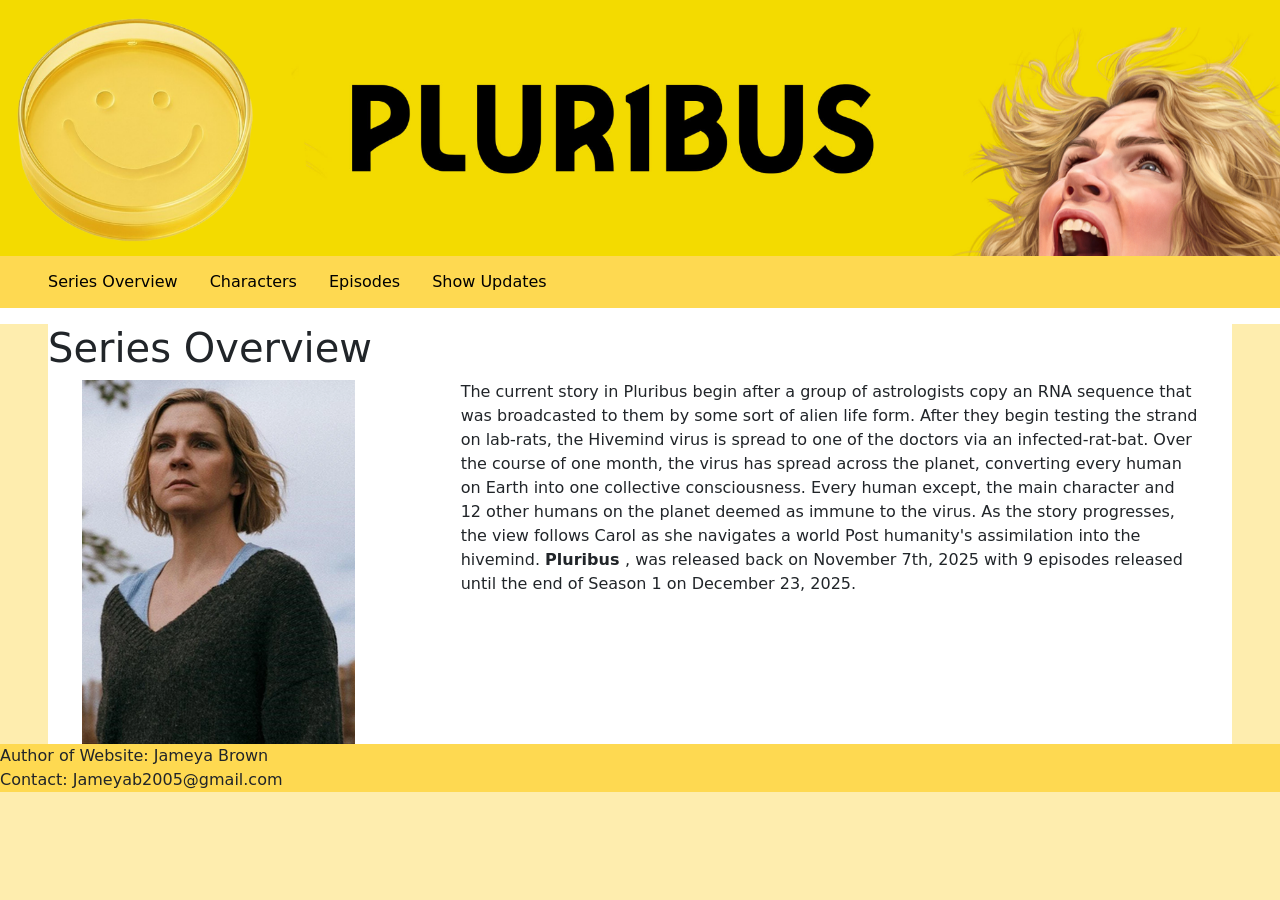
<file: index.html>
<!DOCTYPE html>
<html lang="en">

<head>
    <meta charset="utf-8">
    <Title>Pluribus Overview</Title>
    <link href="grid1.css" rel="stylesheet">
    <link href="main.css" rel="stylesheet">
    <link href="https://cdn.jsdelivr.net/npm/bootstrap@5.3.8/dist/css/bootstrap.min.css" rel="stylesheet" integrity="sha384-sRIl4kxILFvY47J16cr9ZwB07vP4J8+LH7qKQnuqkuIAvNWLzeN8tE5YBujZqJLB" crossorigin="anonymous">
       <script src="https://cdn.jsdelivr.net/npm/bootstrap@5.3.8/dist/js/bootstrap.bundle.min.js"></script>
</head>

<body>
     <img class ="heading_img" src="Plurb.png" alt="Carol in shock">
     <nav>
        <ul>
            <li><a href="index.html">Series Overview</a></li>
            <li><a href="characters.html">Characters</a></li>
            <li><a href="episodes.html">Episodes</a></li>
            <li><a href="updates.html" >Show Updates</a></li>
        </ul>
    </nav>
    <div class="website">
<div class="ncontainer">
    <div></div>
    <div>
</div>
<div class="header"><h1>Series Overview</h1></div>
    <div class="container">
    <img class ="carol-1" src="Carol_Sturka.png" alt="Carol in shock">
     <div>The current story in Pluribus begin after a group of astrologists copy an RNA sequence that was broadcasted to them by some sort of alien life form. After they begin testing the strand on lab-rats, the Hivemind virus is spread to one of the doctors via an infected-rat-bat. Over the course of one month, the virus has spread across the planet, converting every human on Earth into one collective consciousness. Every human except, the main character and 12 other humans on the planet deemed as immune to the virus. As the story progresses, the view follows Carol as she navigates a world Post humanity's assimilation into the hivemind. <strong> Pluribus </strong>, was released back on November 7th, 2025 with 9 episodes released until the end of Season 1 on December 23, 2025. </div>
</div>
</div>
    </div>
 <footer> Author of Website: Jameya Brown <br> Contact: Jameyab2005@gmail.com</footer>
</body>
</html>
</file>
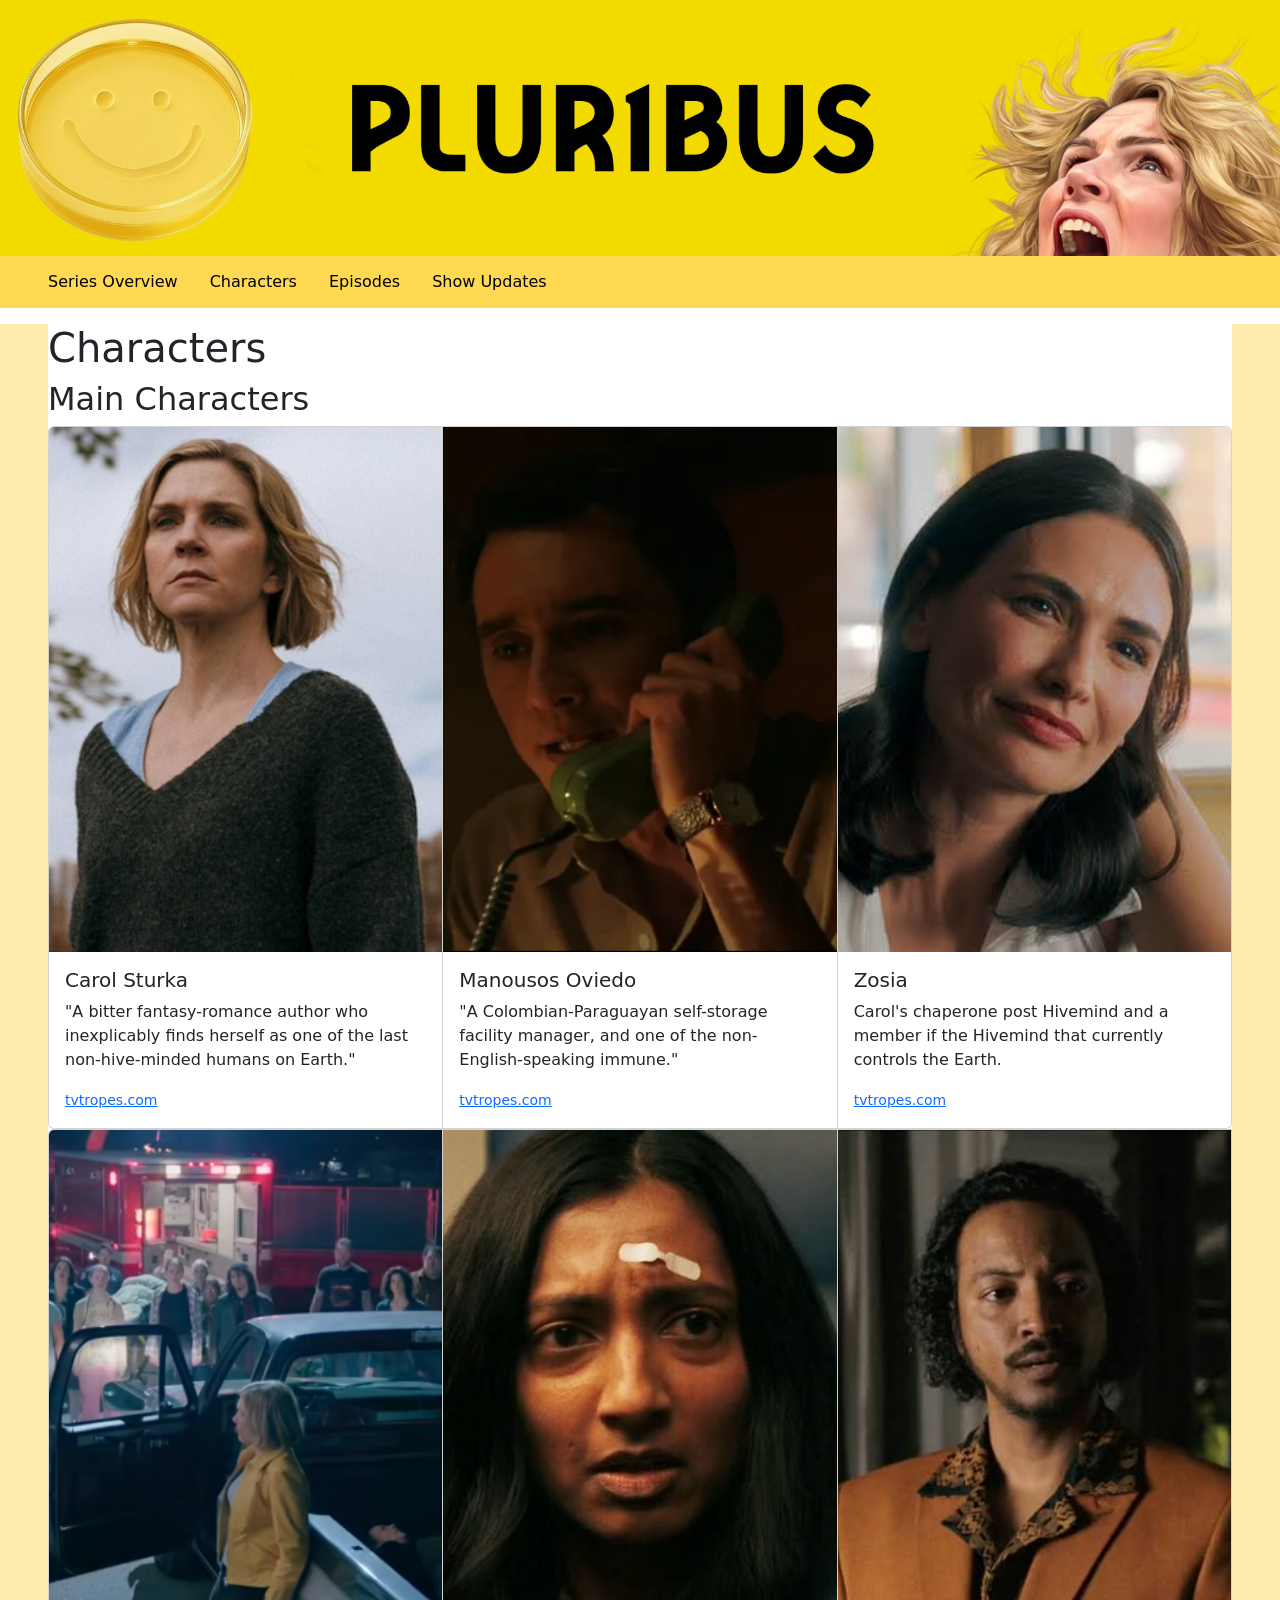
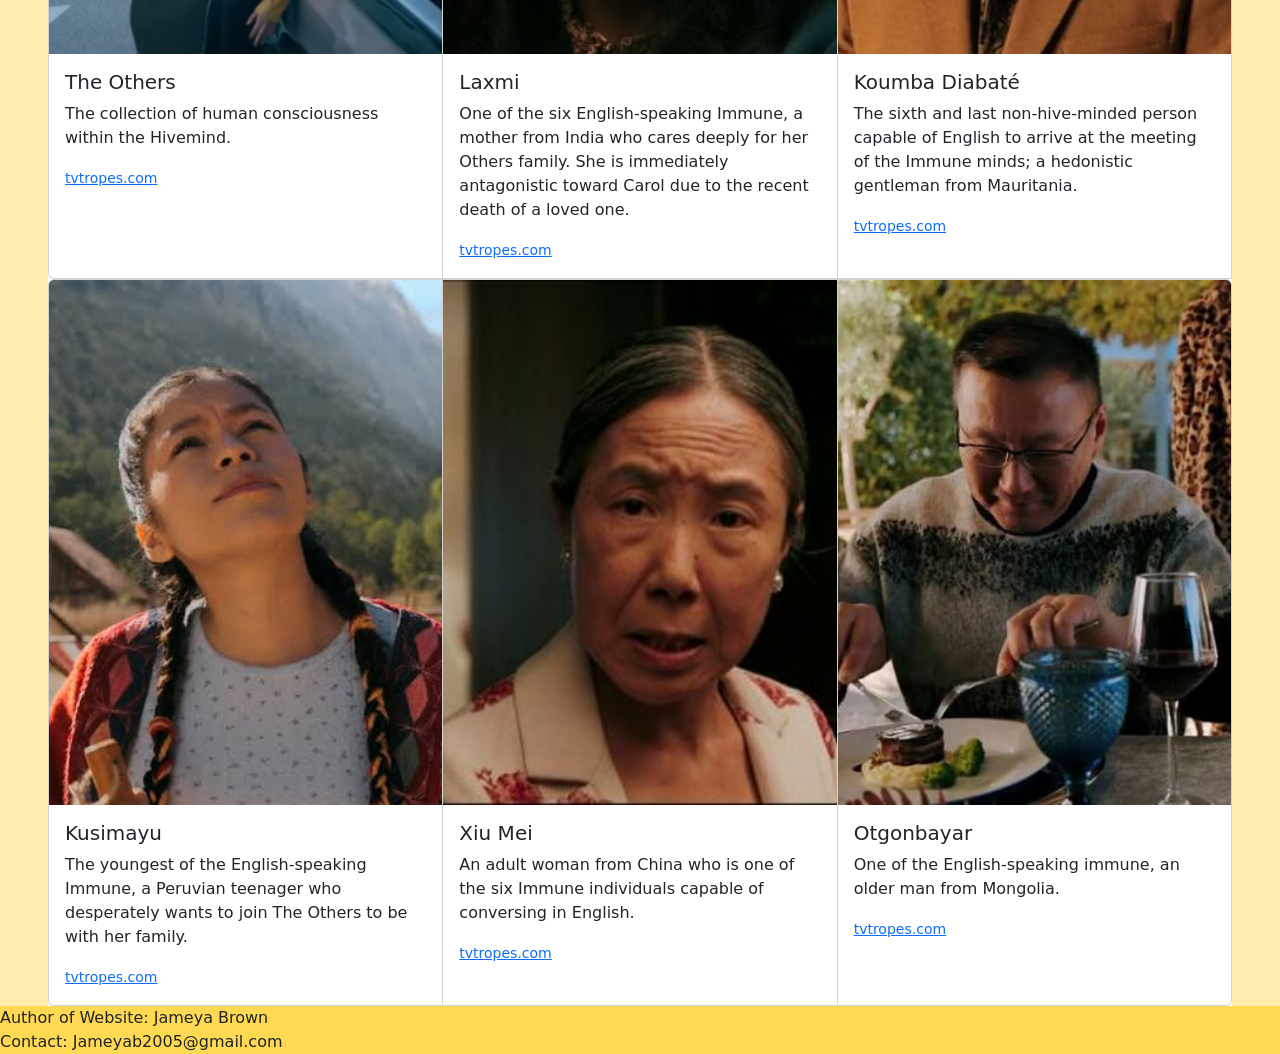
<file: characters.html>
<!DOCTYPE html>
<html lang="en">
<head>
    <meta charset="utf-8">
     <link href="main.css" rel="stylesheet">
      <link href="grid1.css" rel="stylesheet">
      <link href="https://cdn.jsdelivr.net/npm/bootstrap@5.3.8/dist/css/bootstrap.min.css" rel="stylesheet" integrity="sha384-sRIl4kxILFvY47J16cr9ZwB07vP4J8+LH7qKQnuqkuIAvNWLzeN8tE5YBujZqJLB" crossorigin="anonymous">
       <script src="https://cdn.jsdelivr.net/npm/bootstrap@5.3.8/dist/js/bootstrap.bundle.min.js"></script>
       <Title>Pluribus Overview</Title>
</head>
<body>
<img class ="heading_img" src="Plurb.png" alt="Carol in shock">
<nav>
        <ul>
            <li><a href="index.html">Series Overview</a></li>
            <li><a href="characters.html">Characters</a></li>
            <li><a href="episodes.html">Episodes</a></li>
            <li><a href="updates.html" >Show Updates</a></li>
        </ul>
    </nav>
    <div class="website">
           
<h1>Characters</h1>
        <h2>Main Characters</h2>
    <div class="groups">
       <div class="card-group">
  <div class="card">
    <img src="Carol_Sturka.png" class="card-img-top" alt="Carol_Sturka">
    <div class="card-body">
      <h5 class="card-title">Carol Sturka</h5>
      <p class="card-text">"A bitter fantasy-romance author who inexplicably finds herself as one of the last non-hive-minded humans on Earth."</p>
      <p class="card-text"><small class="text-muted"><a href="https://tvtropes.org/pmwiki/pmwiki.php/Characters/Pluribus"> tvtropes.com</a></small></p>
    </div>
  </div>
  <div class="card">
    <img src="Manousos.jpg" class="card-img-top" alt="Oviedo">
    <div class="card-body">
      <h5 class="card-title">Manousos Oviedo</h5>
      <p class="card-text">"A Colombian-Paraguayan self-storage facility manager, and one of the non-English-speaking immune."</p>
      <p class="card-text"><small class="text-muted"><a href="https://tvtropes.org/pmwiki/pmwiki.php/Characters/Pluribus"> tvtropes.com</a></small></p>
    </div>
  </div>
  <div class="card">
    <img src="Zosia.jpg" class="card-img-top" alt="Zosia">
    <div class="card-body">
      <h5 class="card-title">Zosia</h5>
      <p class="card-text">Carol's chaperone post Hivemind and a member if the Hivemind that currently controls the Earth.</p>
      <p class="card-text"><small class="text-muted"><a href="https://tvtropes.org/pmwiki/pmwiki.php/Characters/Pluribus"> tvtropes.com</a></small></p>
    </div>
  </div>
</div>
<div class="card-group">
  <div class="card">
    <img src="Others.png" class="card-img-top" alt="The Others">
    <div class="card-body">
      <h5 class="card-title">The Others</h5>
      <p class="card-text">The collection of human consciousness within the Hivemind.</p>
      <p class="card-text"><small class="text-muted"><a href="https://tvtropes.org/pmwiki/pmwiki.php/Characters/Pluribus"> tvtropes.com</a></small></p>
    </div>
  </div>
  <div class="card">
    <img src="laxmi.jpg" class="card-img-top" alt="Laxmi">
    <div class="card-body">
      <h5 class="card-title">Laxmi</h5>
      <p class="card-text">One of the six English-speaking Immune, a mother from India who cares deeply for her Others family. She is immediately antagonistic toward Carol due to the recent death of a loved one.</p>
      <p class="card-text"><small class="text-muted"><a href="https://tvtropes.org/pmwiki/pmwiki.php/Characters/Pluribus"> tvtropes.com</a></small></p>
    </div>
  </div>
  <div class="card">
    <img src="Koumba.jpg" class="card-img-top" alt="Koumba">
    <div class="card-body">
      <h5 class="card-title">Koumba Diabaté</h5>
      <p class="card-text">The sixth and last non-hive-minded person capable of English to arrive at the meeting of the Immune minds; a hedonistic gentleman from Mauritania.</p>
      <p class="card-text"><small class="text-muted"><a href="https://tvtropes.org/pmwiki/pmwiki.php/Characters/Pluribus"> tvtropes.com</a></small></p>
    </div>
  </div>
  <div class="card-group">
  <div class="card">
    <img src="Kusimayu.jpg" class="card-img-top" alt="Kusimayu">
    <div class="card-body">
      <h5 class="card-title">Kusimayu</h5>
      <p class="card-text">The youngest of the English-speaking Immune, a Peruvian teenager who desperately wants to join The Others to be with her family.</p>
      <p class="card-text"><small class="text-muted"><a href="https://tvtropes.org/pmwiki/pmwiki.php/Characters/Pluribus"> tvtropes.com</a></small></p>
    </div>
  </div>
  <div class="card">
    <img src="Xiu_Mei.jpg" class="card-img-top" alt="Xiu">
    <div class="card-body">
      <h5 class="card-title">Xiu Mei</h5>
      <p class="card-text">An adult woman from China who is one of the six Immune individuals capable of conversing in English.</p>
      <p class="card-text"><small class="text-muted"><a href="https://tvtropes.org/pmwiki/pmwiki.php/Characters/Pluribus"> tvtropes.com</a></small></p>
    </div>
  </div>
  <div class="card">
    <img src="Otogonbayar.jpg" class="card-img-top" alt="Otgonbayar">
    <div class="card-body">
      <h5 class="card-title">Otgonbayar</h5>
      <p class="card-text">One of the English-speaking immune, an older man from Mongolia.</p>
      <p class="card-text"><small class="text-muted"><a href="https://tvtropes.org/pmwiki/pmwiki.php/Characters/Pluribus"> tvtropes.com</a></small></p>
    </div>
  </div>
  </div>
  </div>
  </div>
    
    </div>
    <footer> Author of Website: Jameya Brown <br> Contact: Jameyab2005@gmail.com</footer>
</body>

 
</html>
</file>
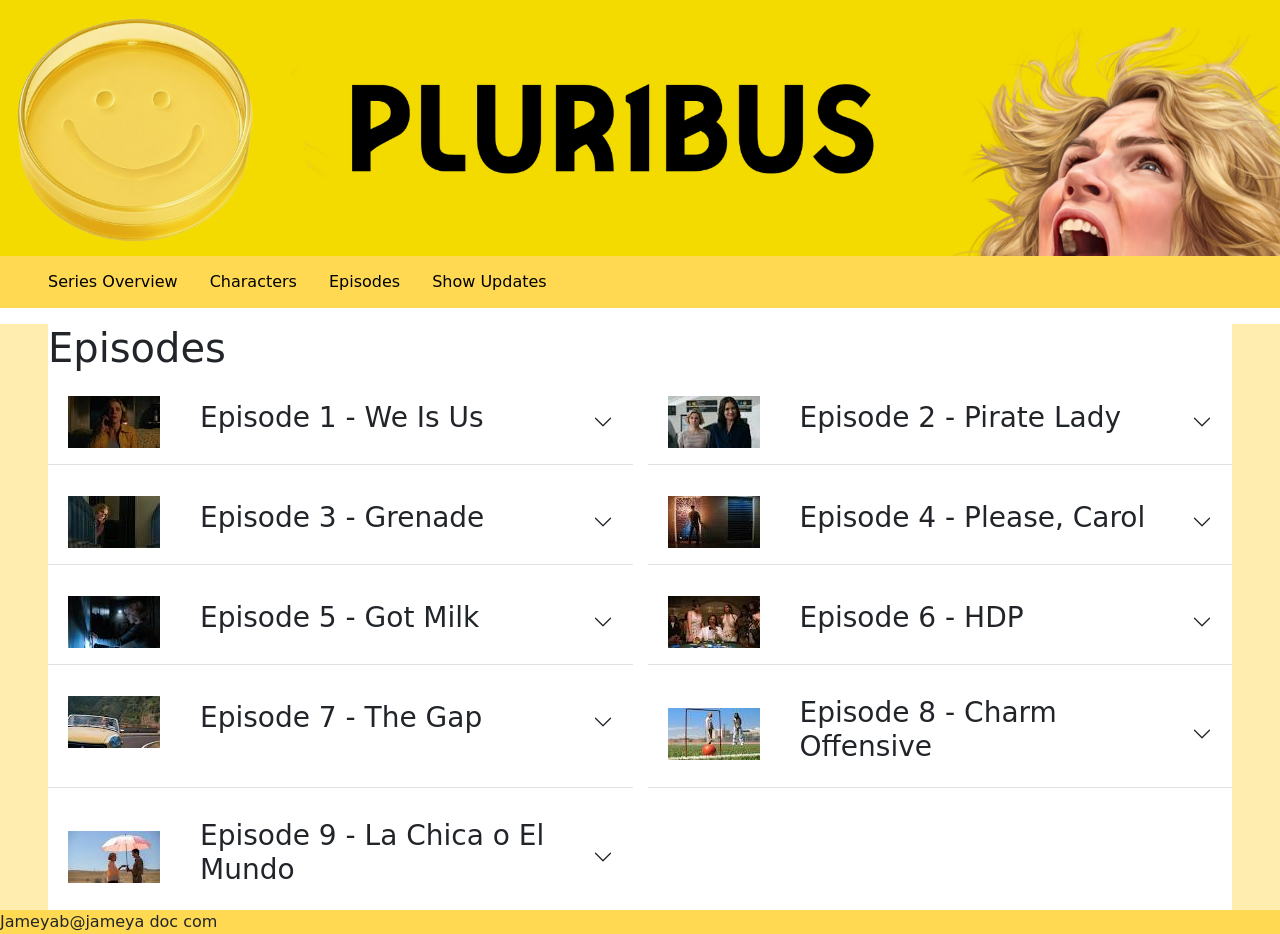
<file: episodes.html>
<!DOCTYPE html>
<html lang="en">
<head>
    <meta charset="utf-8">
     <meta name="viewport" content="width=device-width, initial-scale=1">
      <link href="main.css" rel="stylesheet">
       <link href="grid1.css" rel="stylesheet">
       <link href="https://cdn.jsdelivr.net/npm/bootstrap@5.3.8/dist/css/bootstrap.min.css" rel="stylesheet" integrity="sha384-sRIl4kxILFvY47J16cr9ZwB07vP4J8+LH7qKQnuqkuIAvNWLzeN8tE5YBujZqJLB" crossorigin="anonymous">
       <script src="https://cdn.jsdelivr.net/npm/bootstrap@5.3.8/dist/js/bootstrap.bundle.min.js"></script>
         <Title>Pluribus Overview</Title>
</head>
<body>
  <img class ="heading_img" src="Plurb.png" alt="Carol in shock">
  <nav>
        <ul>
            <li><a href="index.html">Series Overview</a></li>
            <li><a href="characters.html">Characters</a></li>
            <li><a href="episodes.html">Episodes</a></li>
            <li><a href="updates.html" >Show Updates</a></li>
        </ul>
    </nav>
    <div class= "website">
  
    <h1>Episodes</h1>
    <div class="episodes">

   <div class="accordion accordion-flush" id="accordionFlushExample">
  <div class="accordion-item">
    <h2 class="accordion-header" id="flush-headingOne">
      <button class="accordion-button collapsed" type="button" data-bs-toggle="collapse" data-bs-target="#flush-collapseOne" aria-expanded="false" aria-controls="flush-collapseOne">
            <img class="accordian-img" src="Carol1.jpg" alt="episode 1 image">
        <h3>Episode 1 - We Is Us</h3>
      </button>
    </h2>
    <div id="flush-collapseOne" class="accordion-collapse collapse" aria-labelledby="flush-headingOne" data-bs-parent="#accordionFlushExample">
      <div class="accordion-body">An astronomer's finding shakes the world, leaving Carol Sturka, a grumpy novelist, deeply unsettled by the resulting unfamiliar reality.</div>
    </div>
  </div>

  <div class="accordion-item">
    <h2 class="accordion-header" id="flush-headingTwo">
      <button class="accordion-button collapsed" type="button" data-bs-toggle="collapse" data-bs-target="#flush-collapseTwo" aria-expanded="false" aria-controls="flush-collapseTwo">
         <img class="accordian-img" src="ep2.jpg" alt="episode 1 image">
        <h3>Episode 2 - Pirate Lady</h3>
      </button>
    </h2>
    <div id="flush-collapseTwo" class="accordion-collapse collapse" aria-labelledby="flush-headingTwo" data-bs-parent="#accordionFlushExample">
      <div class="accordion-body">A curiously familiar face introduces Carol to the bizarre new normal. A gathering in Europe brings strangers together, and causes friction.</div>
    </div>
  </div>

  <div class="accordion-item">
    <h2 class="accordion-header" id="flush-headingThree">
      <button class="accordion-button collapsed" type="button" data-bs-toggle="collapse" data-bs-target="#flush-collapseThree" aria-expanded="false" aria-controls="flush-collapseThree">
       <img class="accordian-img" src="ep3.jpg" alt="episode 1 image">
       <h3> Episode 3 - Grenade </h3>
      </button>
    </h2>
    <div id="flush-collapseThree" class="accordion-collapse collapse" aria-labelledby="flush-headingThree" data-bs-parent="#accordionFlushExample">
      <div class="accordion-body">The World just wants to help which infuriates Carol. A heart-to-heart conversation ends with a bang.</div>
    </div>
  </div>
  
   <div class="accordion-item">
    <h2 class="accordion-header" id="flush-headingFour">
      <button class="accordion-button collapsed" type="button" data-bs-toggle="collapse" data-bs-target="#flush-collapseFour" aria-expanded="false" aria-controls="flush-collapseFour">
            <img class="accordian-img" src="ep4.jpg" alt="episode 1 image">
        <h3>Episode 4 - Please, Carol</h3>
      </button>
    </h2>
    <div id="flush-collapseFour" class="accordion-collapse collapse" aria-labelledby="flush-headingFour" data-bs-parent="#accordionFlushExample">
      <div class="accordion-body">Carol tests the boundaries of this weirdly honest world at the expense of her ego; far away, a resolute individual learns he is not alone.</div>
    </div>
  </div>
  
   <div class="accordion-item">
    <h2 class="accordion-header" id="flush-headingFive">
      <button class="accordion-button collapsed" type="button" data-bs-toggle="collapse" data-bs-target="#flush-collapseFive" aria-expanded="false" aria-controls="flush-collapseFive">
            <img class="accordian-img" src="ep5.jpg" alt="episode 1 image">
        <h3>Episode 5 - Got Milk</h3>
      </button>
    </h2>
    <div id="flush-collapseFive" class="accordion-collapse collapse" aria-labelledby="flush-headingFive" data-bs-parent="#accordionFlushExample">
      <div class="accordion-body">Despite dealing with loneliness, Carol doubles down on her investigation. Meanwhile, howls in the night reveal a new source of danger.</div>
    </div>
  </div>

   <div class="accordion-item">
    <h2 class="accordion-header" id="flush-headingSic">
      <button class="accordion-button collapsed" type="button" data-bs-toggle="collapse" data-bs-target="#flush-collapseSix" aria-expanded="false" aria-controls="flush-collapseSix">
           <img class="accordian-img" src="ep6.jpg" alt="episode 1 image">
        <h3>Episode 6 - HDP</h3>
      </button>
    </h2>
    <div id="flush-collapseSix" class="accordion-collapse collapse" aria-labelledby="flush-headingSix" data-bs-parent="#accordionFlushExample">
      <div class="accordion-body">Carol shares a horrific discovery and learns new truths in the process; Mr. Diabaté lives life to the fullest in Sin City.</div>
    </div>
  </div>
  
   <div class="accordion-item">
    <h2 class="accordion-header" id="flush-headingSeven">
      <button class="accordion-button collapsed" type="button" data-bs-toggle="collapse" data-bs-target="#flush-collapseSeven" aria-expanded="false" aria-controls="flush-collapseSeven">
            <img class="accordian-img" src="ep7.jpg" alt="episode image">
       <h3>Episode 7 - The Gap</h3> 
      </button>
    </h2>
    <div id="flush-collapseSeven" class="accordion-collapse collapse" aria-labelledby="flush-headingSeven" data-bs-parent="#accordionFlushExample">
      <div class="accordion-body">Manousos begins a dangerous trek to meet Carol. Returning home from Las Vegas, Carol gets creative with her rebellion.</div>
    </div>
  </div>
  
   <div class="accordion-item">
    <h2 class="accordion-header" id="flush-headingEight">
      <button class="accordion-button collapsed" type="button" data-bs-toggle="collapse" data-bs-target="#flush-collapseEight" aria-expanded="false" aria-controls="flush-collapseEight">
            <img class="accordian-img" src="ep8.jpg" alt="episode image">
       <h3>Episode 8 - Charm Offensive</h3> 
      </button>
    </h2>
    <div id="flush-collapseEight" class="accordion-collapse collapse" aria-labelledby="flush-headingEight" data-bs-parent="#accordionFlushExample">
      <div class="accordion-body">Carol's new approach to The Others yields unexpected revelations; Manousos finds himself in strange territory upon regaining consciousness.</div>
    </div>
  </div>
  
   <div class="accordion-item">
    <h2 class="accordion-header" id="flush-headingNine">
      <button class="accordion-button collapsed" type="button" data-bs-toggle="collapse" data-bs-target="#flush-collapseNine" aria-expanded="false" aria-controls="flush-collapseNine">
        <img class="accordian-img" src="ep9.jpg" alt="episode image">
        <h3>Episode 9 - La Chica o El Mundo</h3>
      </button>
    </h2>
    <div id="flush-collapseNine" class="accordion-collapse collapse" aria-labelledby="flush-headingNine" data-bs-parent="#accordionFlushExample">
      <div class="accordion-body">Manousos arrives in Albuquerque and complications ensue. Carol visits the last best place on Earth.</div>
    </div>
  </div>
</div>
</div>
    </div>
    <footer> Jameyab@jameya doc com</footer>
</body>
</html>
</file>
<file: grid1.css>
@charset "utf-8";

.ncontainer {
     display: grid;
     grid-template-columns: 2fr;
}

.container {
     display: grid;
     grid-template-columns:1fr 2fr ;
     column-gap: 10px;
}

.header {
     display: grid;
     justify-content: center;
      grid-template-columns: 1fr 1fr;
}





.characters {
    display: grid;
    grid-template-columns: 1fr 1fr 1fr;
     justify-content: center;
     
}

.gallery {
    display: grid;
    grid-template-columns: 1fr 1fr 1fr;
    grid-template-rows: 1fr 1fr 1fr;
     justify-content: center;
     padding: 10px;
}

#accordionFlushExample {
  display: grid;
  grid-template-columns: repeat(2, 1fr);
  gap: 15px; 
}
</file>
<file: main.css>
@charset "utf-8";

/*base*/

html {
    background-color: #FEEDAE;
}

body { 
    margin: 0;
    background-color: #EDF7FF;
}


 body > footer::after {
    clear: both;
    content: "";
    display: table;
 }


/* List style */

ul {
    list-style-type: none;
    margin: 0;
    padding: 0;
    overflow: hidden;
    background-color:  #FED951;
}

ul li {
    float: left;
}

ul li a {
     display: block;
     color: black;
     text-align: center;
     padding: 14px 16px;
     text-decoration: none;
}

nav {
    margin:0;
    background-color: #FED951;
}


form {
    border-radius: 5px;
    padding: 20px;
}

label {display: block;} 

input[type=text], select {

    width: 20%;
    padding: 12px;
    margin: 8px 0;
    display: inline-block;
    border: 1px solid;
}

/* Divs */

.page {
    max-width: 1000px;
    margin: 0;
    border-left: 3px transparent #FED951;
    border-right: 3px transparent #FED951;
}

.website {
    border-left: 3em solid #FEEDAE;
    border-right: 3em solid #FEEDAE;
        margin: 0;
    
}



.card-img-top{
    aspect-ratio: 3 / 4;
object-fit: cover;
}

div.gallery-item {
  margin: 5px;
  border: 1px solid #ccc;
  width: 180px;
}

div.gallery-item:hover {
  border: 1px solid #777;
}

div.gallery-item img {
  width: 100%;
  height: auto;
}

div.gallery-item div.desc {
  padding: 15px;
  text-align: center;
}

.accordian-img {
    padding-right: 40px;
}

footer {
    background-color: #FED951;
}

.heading_img {
    max-width:100%;
}

.future {
    align-content: center;
}

.cast{
    max-width: 75%;
    align-items: center;
    padding-left: 300px;
}
</file>
